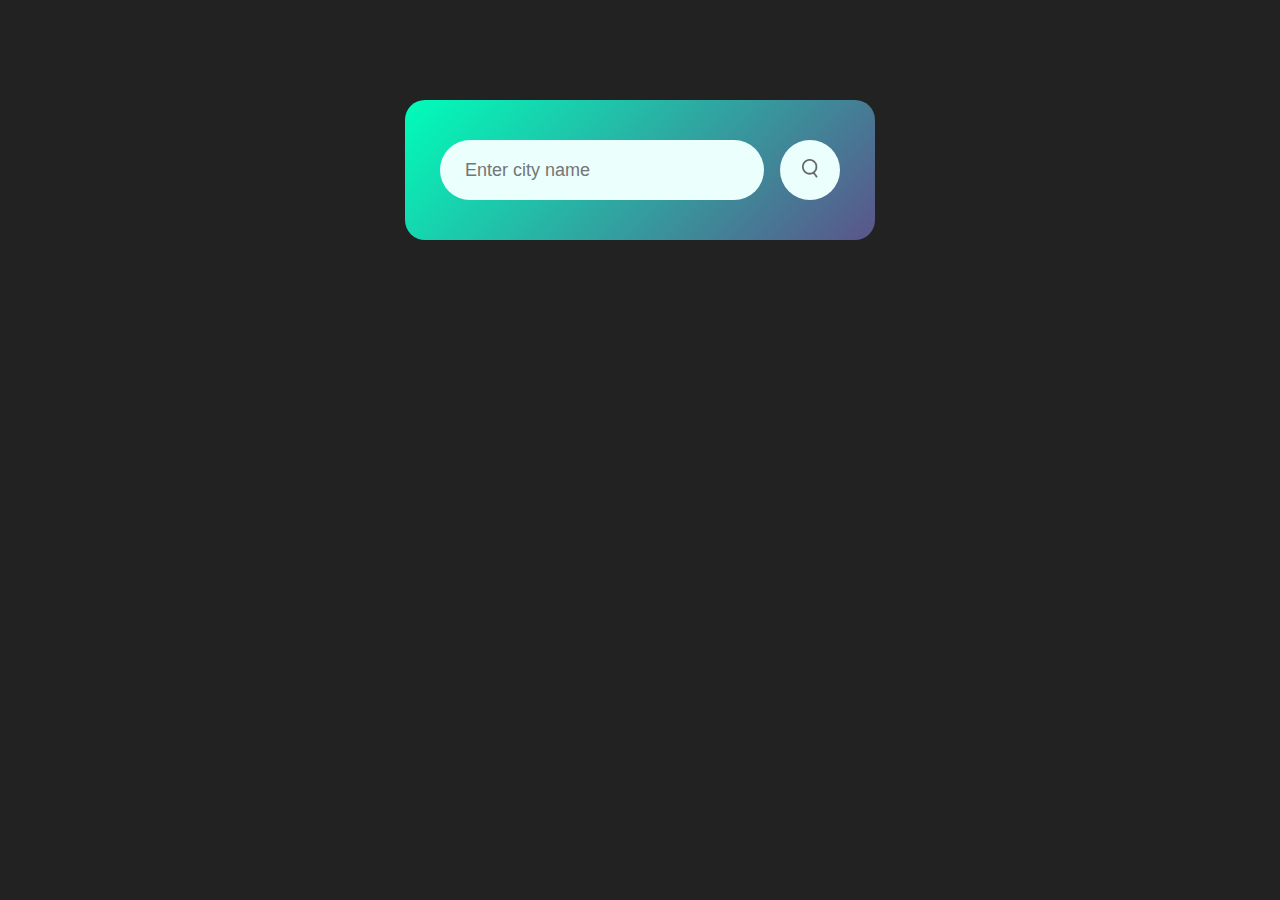
<file: Day 1 - Weather App/index.html>
<!DOCTYPE html>
<html lang="en">
<head>
    <meta name="viewport" content="width=device-width, initial-scale=1.0">
    <title>Javascript 30 Day Challenge Day 1 - Weather App</title>
    <link rel="stylesheet" href="style.css">
</head>
<body>
    <div class="card">
        <div class="search">
            <input type="search" placeholder="Enter city name" spellcheck="false">
            <button><img src="images/search.png"></button>
        </div>
        <div class="error">
            <p>Invalid City Name</p>
        </div>
        <div class="weather">
            <img src="images/rain.png" class="weather-icon">
            <h1 class="temp">22°c</h1>
            <h2 class="city">New York</h2>
            <div class="details">
                <div class="col">
                    <img src="images/humidity.png">
                    <div>
                        <p class="humidity">50%</p>
                        <p>Humidity</p>
                    </div>
                </div>
                <div class="col">
                    <img src="images/wind.png">
                    <div>
                        <p class="wind">15 km/h</p>
                        <p>Wind Speed</p>
                    </div>
                </div>    
            </div>
        </div>
    </div>

<script>
    const apiKey=[API KEY];
    const apiURL="https://api.openweathermap.org/data/2.5/weather?units=imperial&q="
    
    const searchBox = document.querySelector(".search input")
    const searchBtn = document.querySelector(".search button")
    const weatherIcon = document.querySelector(".weather-icon")
    
    async function checkWeather(city) {
        const response = await fetch(apiURL + city + `&appid=${apiKey}`);
        
        if(response.status=404){
            document.querySelector(".error").style.display = "block"
            document.querySelector(".weather").style.display = "none"
        }else{
            document.querySelector(".weather").style.display = "block"
        }
        
        var data = await response.json();

        document.querySelector(".city").innerHTML = data.name;
        document.querySelector(".temp").innerHTML = Math.round(data.main.temp) + "°f";
        document.querySelector(".humidity").innerHTML = data.main.humidity + "%";
        document.querySelector(".wind").innerHTML = data.wind.speed + " mph";
        
        if(data.weather[0].main =="Clouds"){
                weatherIcon.src="images/clouds.png";
        }
        else if(data.weather[0] == "Clear"){
            weatherIcon.src="images/clear.png";
        }
        else if(data.weather[0] == "Rain"){
            weatherIcon.src="images/rain.png";
        }
        else if(data.weather[0].main == "Drizzle"){
            weatherIcon.src="images/drizzle.png";
        }
        else if(data.weather[0].main == "Mist"){
            weatherIcon.src="images/mist.png";
        }

        document.querySelector(".weather").style.display = "block"
        document.querySelector(".error").style.display = "none"
    }

    searchBtn.addEventListener("click", ()=>{
        checkWeather(searchBox.value); 
    })

</script>
</body>
</html>
</file>
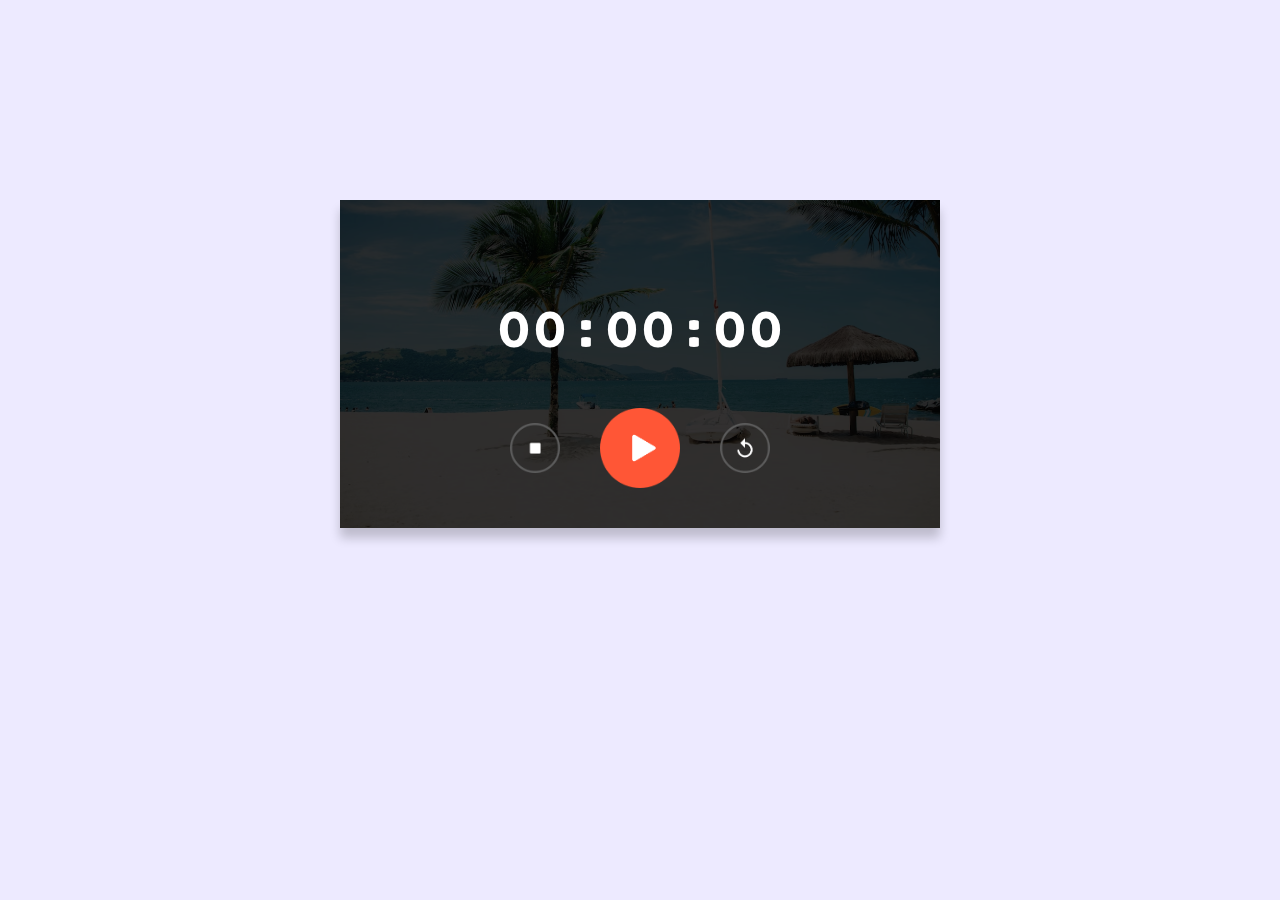
<file: Day 10 - Stop Watch/index.html>
<!DOCTYPE html>
<html lang="en">
<head>
    <meta charset="UTF-8">
    <meta name="viewport" content="width=device-width, initial-scale=1.0">
    <title>Stop Watch</title>
    <link rel="stylesheet" href="style.css">
</head>
<body>
    <div class="stopWatch">
        <h1 id="displayTime">00:00:00</h1>
        <div class="buttons">
            <img src="images/stop.png" onclick="watchStop()">
            <img src="images/start.png" onclick="watchStart()">
            <img src="images/reset.png" onclick="watchReset()">
        </div>
    </div>

<script>

    let [seconds, minutes, hours] = [0,0,0];
    let displayTime = document.getElementById("displayTime");
    let timer = null;

    function stopWatch(){
        seconds++;
        if(seconds == 60)
        {
            seconds = 0;
            minutes++;
            if(minutes == 60)
            {
                minutes = 0;
                hours++;
            }
        }

        let h = hours < 10 ? "0" + hours: hours;
        let m = minutes < 10 ? "0" + minutes: minutes;
        let s = seconds < 10 ? "0" + seconds: seconds;
        
        displayTime.innerHTML = h + ":" + m + ":" + s;
    }
        
        
    function watchStart(){
        if(timer !== null)
        {
            clearInterval(timer);
        }

        timer = setInterval(stopWatch, 1000);
    }

    function watchStop(){
        clearInterval(timer);
    }

    function watchReset(){
        clearInterval(timer);
        [seconds, minutes, hours] = [0,0,0];
        displayTime.innerHTML = "00:00:00";
    }


</script>
</body>
</html>
</file>
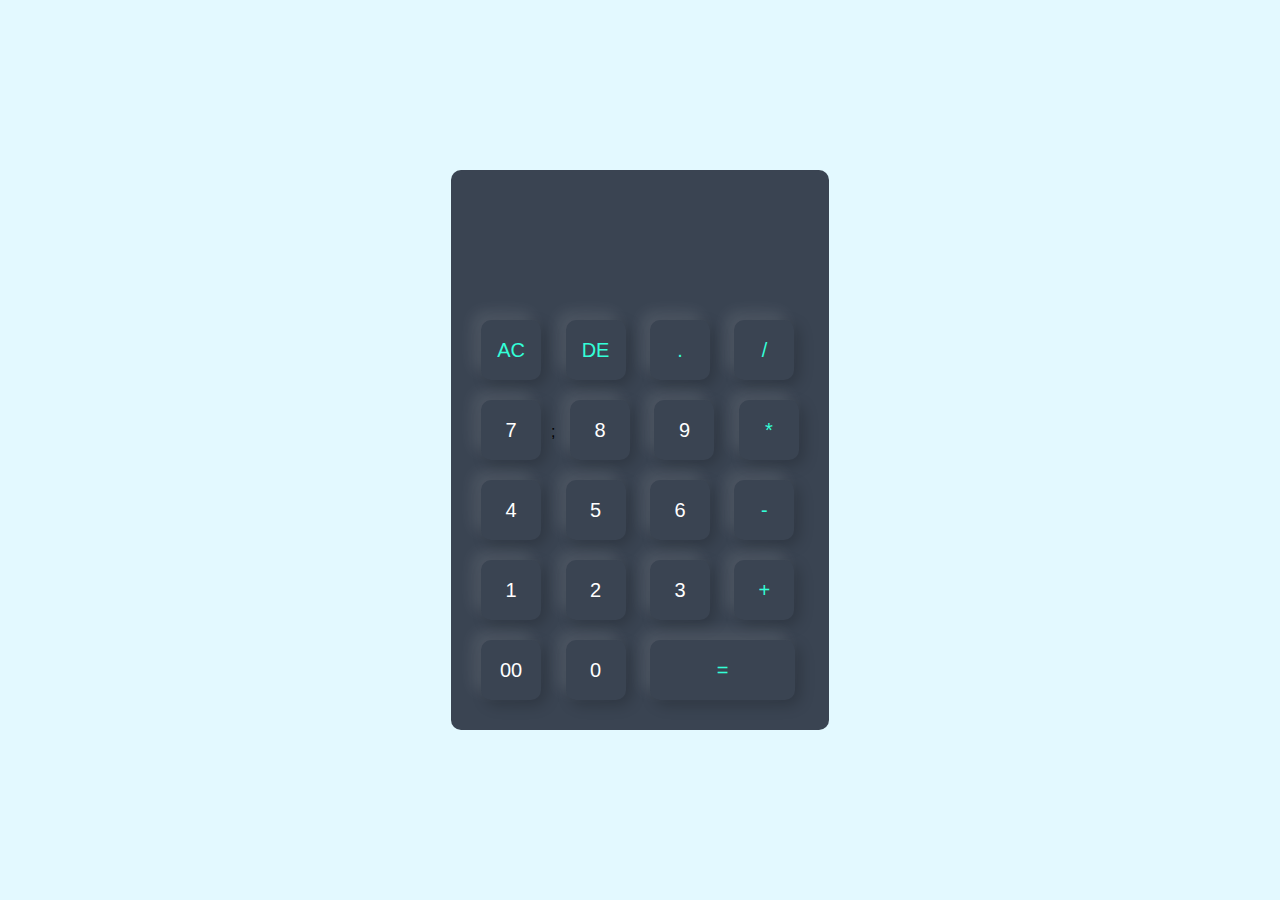
<file: Day 11 Calculator/index.html>
<!DOCTYPE html>
<html lang="en">
<head>
    <meta charset="UTF-8">
    <meta name="viewport" content="width=device-width, initial-scale=1.0">
    <title>Cakculator</title>
    <link rel="stylesheet" href="style.css">
</head>
<body>
    <div class="container">
        <div class="calculator">
            <form>
                <div class="display">
                    <input type="text" name="display">
                </div>
                <div>
                    <input type="button" value="AC" onclick="display.value = ' ' " class="operator">
                    <input type="button" value="DE" onclick="display.value = display.value.toString().slice(0, -1)" class="operator">
                    <input type="button" value="." onclick="display.value += '.' " class="operator">
                    <input type="button" value="/" onclick="display.value += '/' " class="operator">
                </div>
                <div>
                    <input type="button" value="7" onclick="display.value += '7' ">;
                    <input type="button" value="8"  onclick="display.value += '8' ">
                    <input type="button" value="9"  onclick="display.value += '9' ">
                    <input type="button" value="*"  onclick="display.value += '*' " class="operator">
                </div>
                <div>
                    <input type="button" value="4" onclick="display.value += '4' ">
                    <input type="button" value="5" onclick="display.value += '5' ">
                    <input type="button" value="6" onclick="display.value += '6' ">
                    <input type="button" value="-" onclick="display.value += '-' " class="operator">
                </div>
                <div>
                    <input type="button" value="1" onclick="display.value += '1' ">
                    <input type="button" value="2" onclick="display.value += '2' ">
                    <input type="button" value="3" onclick="display.value += '3' ">
                    <input type="button" value="+" onclick="display.value += '+' " class="operator">
                </div>
                <div> 
                    <input type="button" value="00" onclick="display.value += '00' ">
                    <input type="button" value="0" onclick="display.value += '0' ">
                    <input type="button" value="="  class="equal operator" onclick="display.value = eval(display.value)" >
                </div>
            </form>
        </div>
    </div>

<script>

</script>
</body>
</html>
</file>
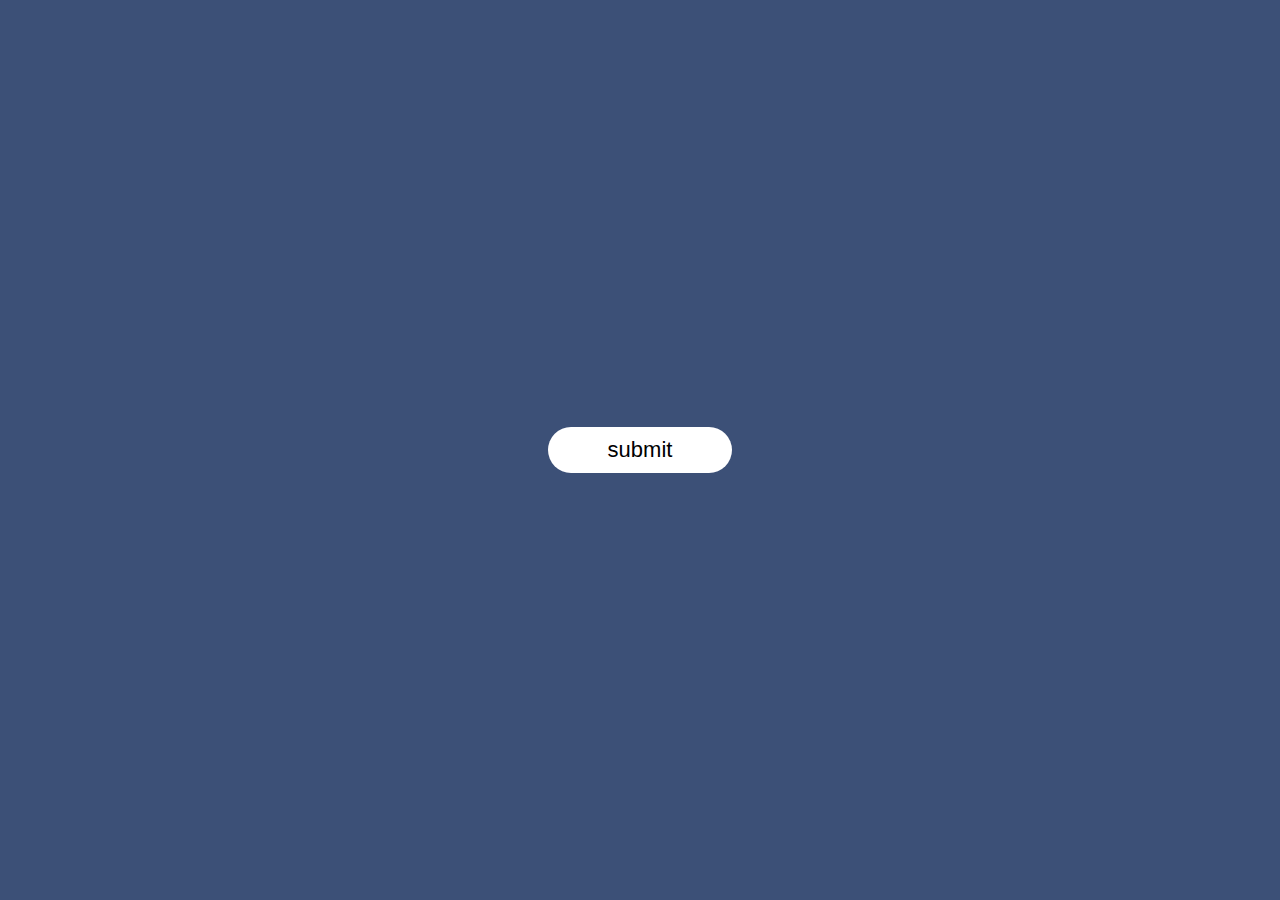
<file: Day 12 - Modal Box/index.html>
<!DOCTYPE html>
<html lang="en">
<head>
    <meta charset="UTF-8">
    <meta name="viewport" content="width=device-width, initial-scale=1.0">
    <title>Modal Box</title>
    <link rel="stylesheet" href="style.css">
</head> 
<body>
    
    <div class="container">
        <button type="submit" class="btn" onclick="openPopup()">submit</button>
        <div class="popup" id="popup">
            <img src="404-tick.png">
            <h2>Thank You!</h2>
            <p>Your detials has been successfully submitted. Thanks!</p>
            <button type="button" onclick="closePopup()">Ok</button>
        </div>
    </div>
<script>
    let popup = document.getElementById('popup');

    function openPopup(){
        popup.classList.add('open-popup');
    }

    function closePopup(){
        popup.classList.remove('open-popup');
    }



</script>
</body>
</html>
</file>
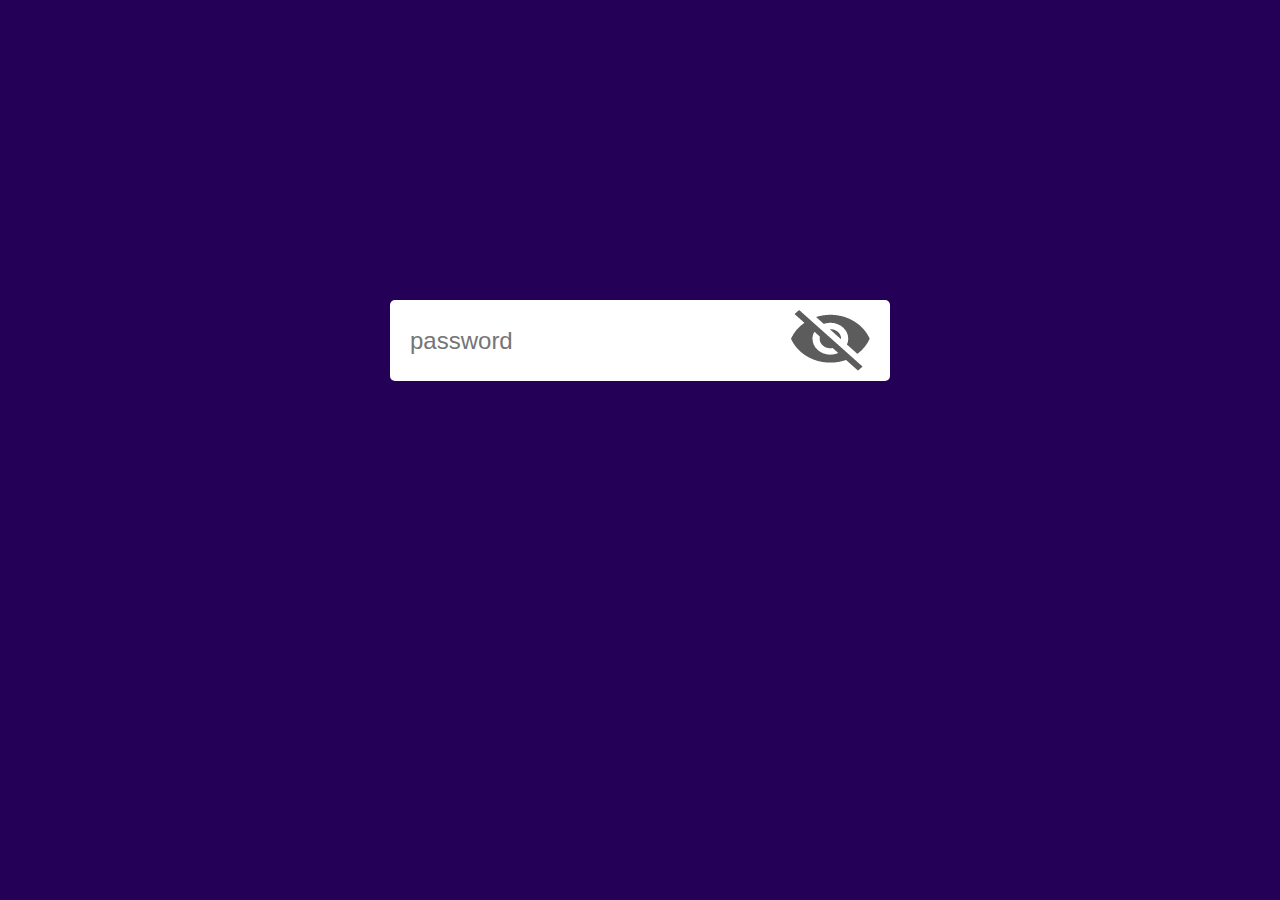
<file: Day 13 - Password Show/index.html>
<!DOCTYPE html>
<html lang="en">
<head>
    <meta charset="UTF-8">
    <meta name="viewport" content="width=device-width, initial-scale=1.0">
    <title>Show/Hide Password</title>
    <link rel="stylesheet" href="style.css">
</head>
<body>
    <div class="input-box">
        <input type="password" placeholder="password" id="password">
        <img src="eye-close.png" id="eye-icon">
    </div>

<script>

    let eyeicon = document.getElementById('eye-icon');
    let password = document.getElementById('password');

    eyeicon.onclick = function(){
        if(password.type=="password"){
            password.type="text";
            eyeicon.src = 'eye-open.png';
        }else
        {
            password.type="password";
            eyeicon.src = "eye-close.png";
        }
    }

</script>
</body>
</html>
</file>
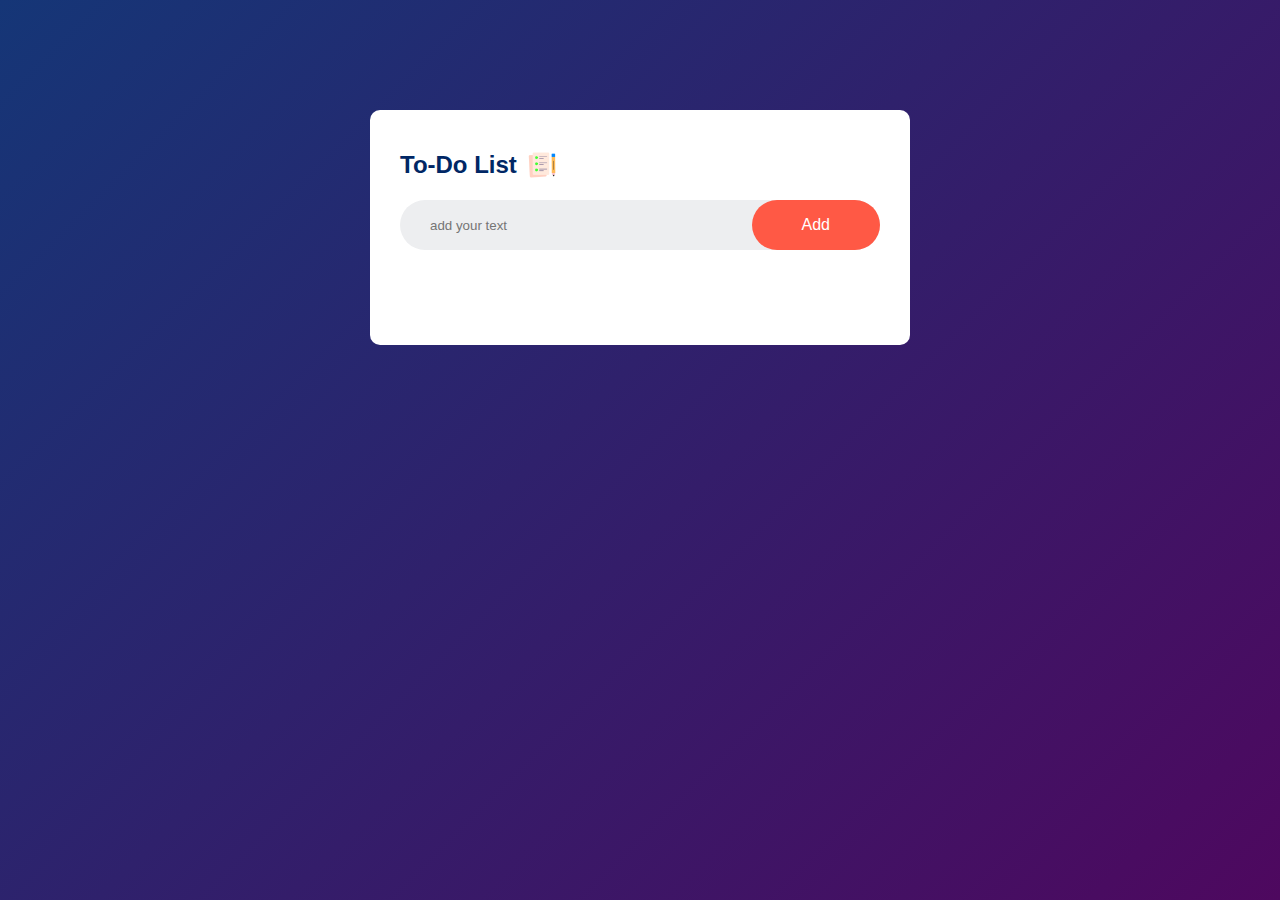
<file: Day 2 - To Do App/index.html>
<!DOCTYPE html>
<html lang="en">
<head>
    <meta charset="UTF-8">
    <meta name="viewport" content="width=device-width, initial-scale=1.0">
    <link rel="stylesheet" href="style.css">
    <title>Todo App</title>
</head>
<body>
    <div class="container">
        <div class="todo-app">
            <h2>To-Do List <img src="images/icon.png"></h2>
            <div class="row">
                <input type="text" id="input-box" placeholder="add your text">
                <button onclick="addTask()">Add</button>      
            </div>
            <ul id="list-container">
                <!-- <li class="checked"">Task 1</li>
                <li>Task 2</li>
                <li>Task 3</li> -->
            </ul>
        </div>
    </div>

<script src="script.js"></script>
</body>
</html>
</file>
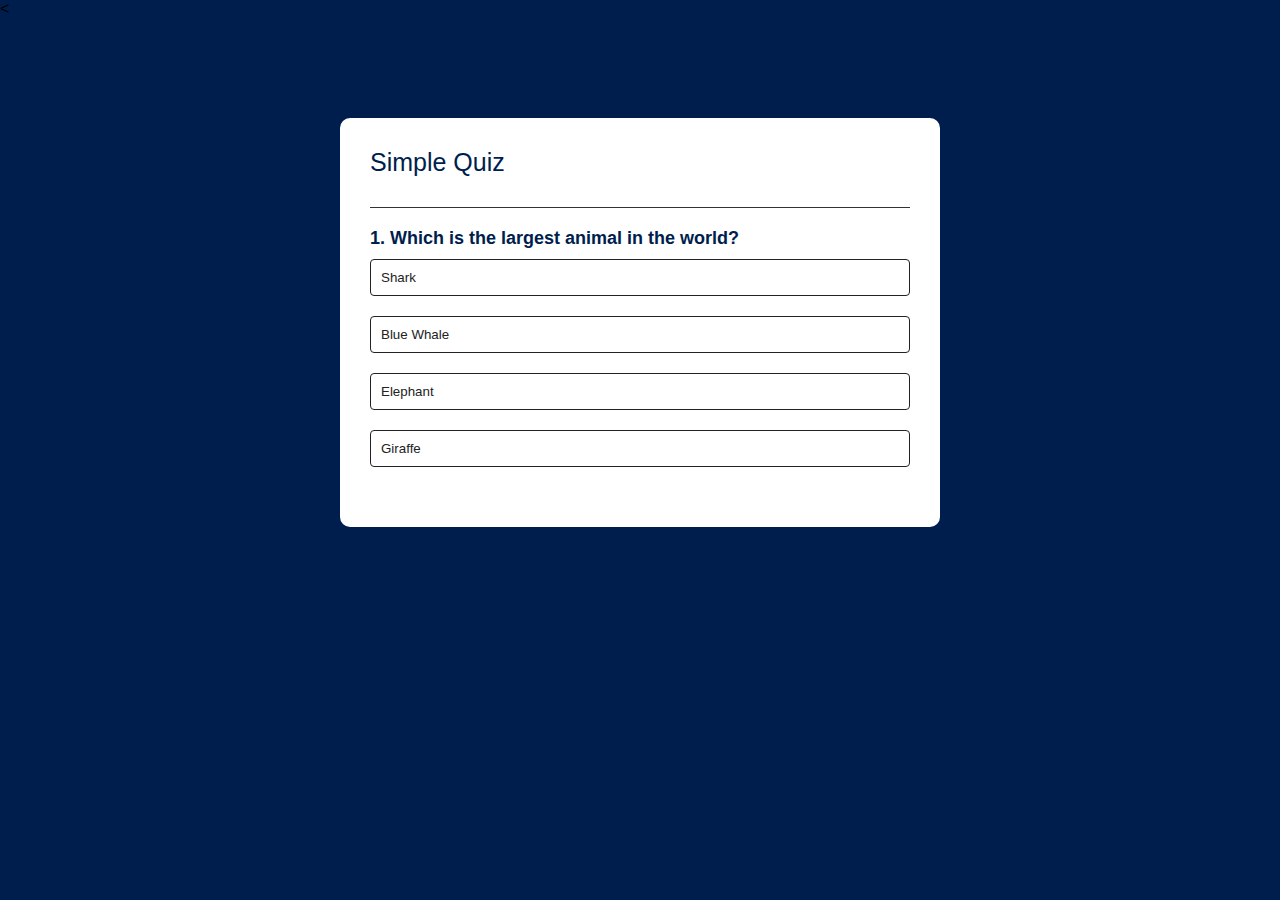
<file: Day 3 - Quiz App/index.html>
<!DOCTYPE html>
<html lang="en">
<head>
    <meta charset="UTF-8"><
    <meta name="viewport" content="width=device-width, initial-scale=1.0">
    <title>Quiz App</title>
    <link rel="stylesheet" href="style.css">
</head>
<body>
    <div class="app"> 
        <h1>Simple Quiz</h1>
        <div class="quiz">
            <h2 id="question">Question goes here</h2>
            <div id="answer-buttons">
                <button class="btn">Answer 1</button>
                <button class="btn">Answer 2</button>
                <button class="btn">Answer 3</button>
                <button class="btn">Answer 4</button>
            </div>
            <button id="next-btn">Next</button>
        </div>
    </div>

    <script src="script.js"></script>
</body>
</html>
</file>
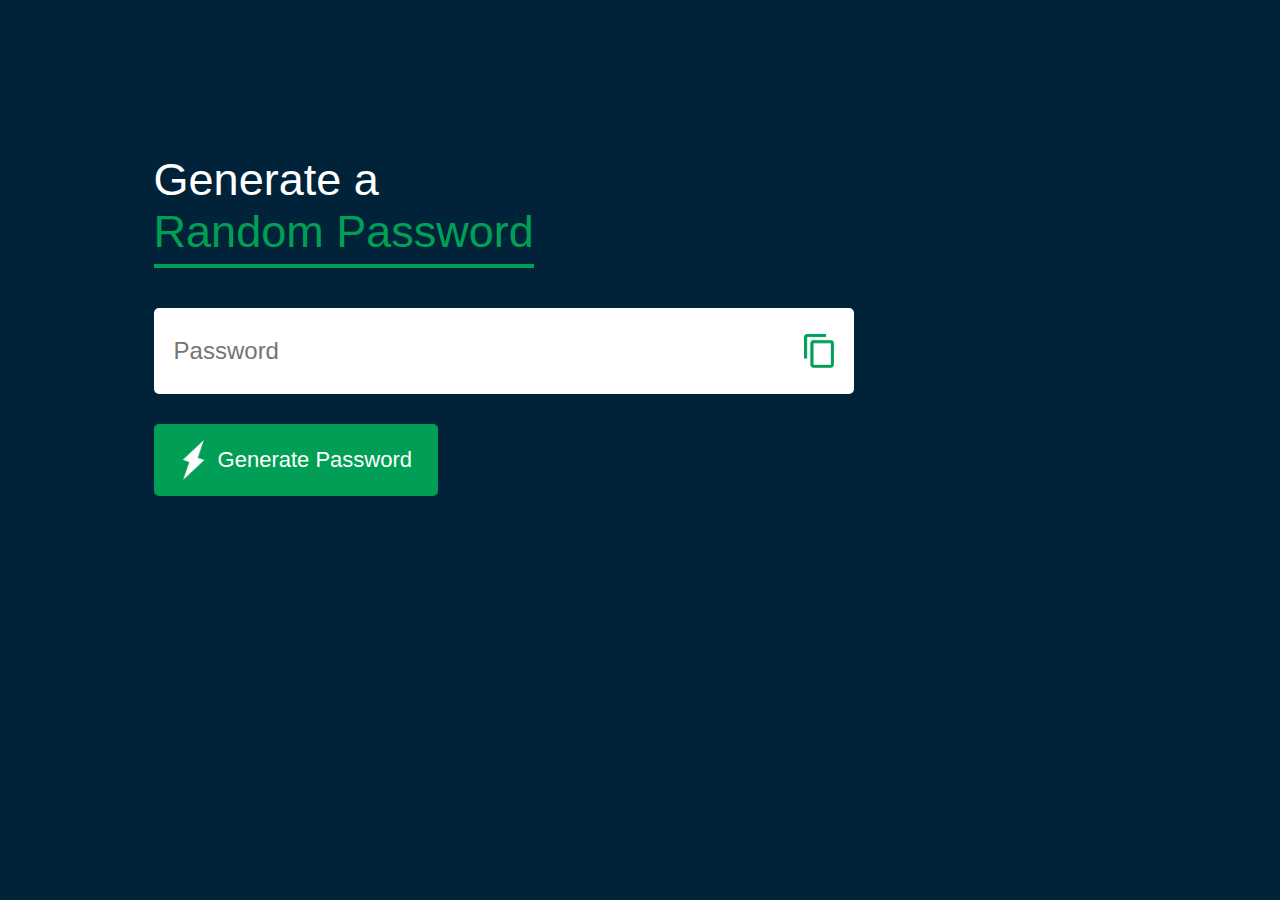
<file: Day 4 - Password Generator/index.html>
<!DOCTYPE html>
<html lang="en">
<head>
    <meta charset="UTF-8">
    <meta name="viewport" content="width=device-width, initial-scale=1.0">
    <title>Password Generator</title>
    <link rel="stylesheet" href="style.css">
</head>
<body>
    <div class="container">
        <h1>Generate a<br> <span>Random Password</span></h1>
        <div class="display">
            <input type="text" id="password" placeholder="Password">
            <img src="images/copy.png" onclick="copyPassword()">
        </div>
        <button onclick="generatePassword()"><img src="images/generate.png">Generate Password</button>
    </div>

<script src="script.js"></script>
</body>
</html>
</file>
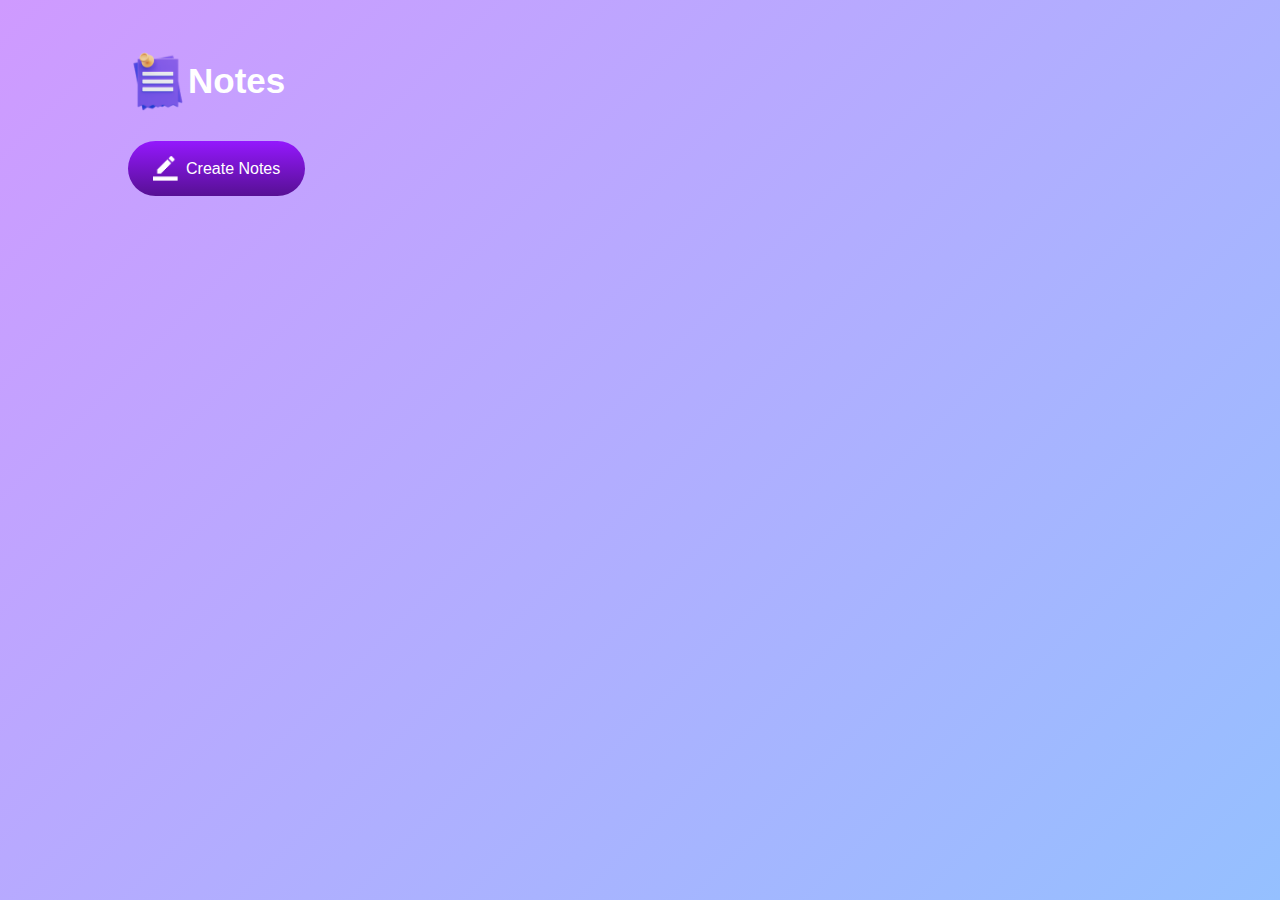
<file: Day 5 - Note Taking App/index.html>
<!DOCTYPE html>
<html lang="en">
<head>
    <meta charset="UTF-8">
    <meta name="viewport" content="width=device-width, initial-scale=1.0">
    <title>Note Taking App</title>
    <link rel="stylesheet" href="style.css">
</head>
<body>

    <div class="container">
        <h1><img src="images/notes.png">Notes</h1>
        <button class="btn"><img src="images/edit.png">Create Notes</button>
    
        <div class="notes-container">
            <!-- <p contenteditable="true" class="input-box">
            <img src="images/delete.png">
            </p>
           -->
        </div>
    </div>

<script src="script.js"></script>
</body>
</html>
</file>
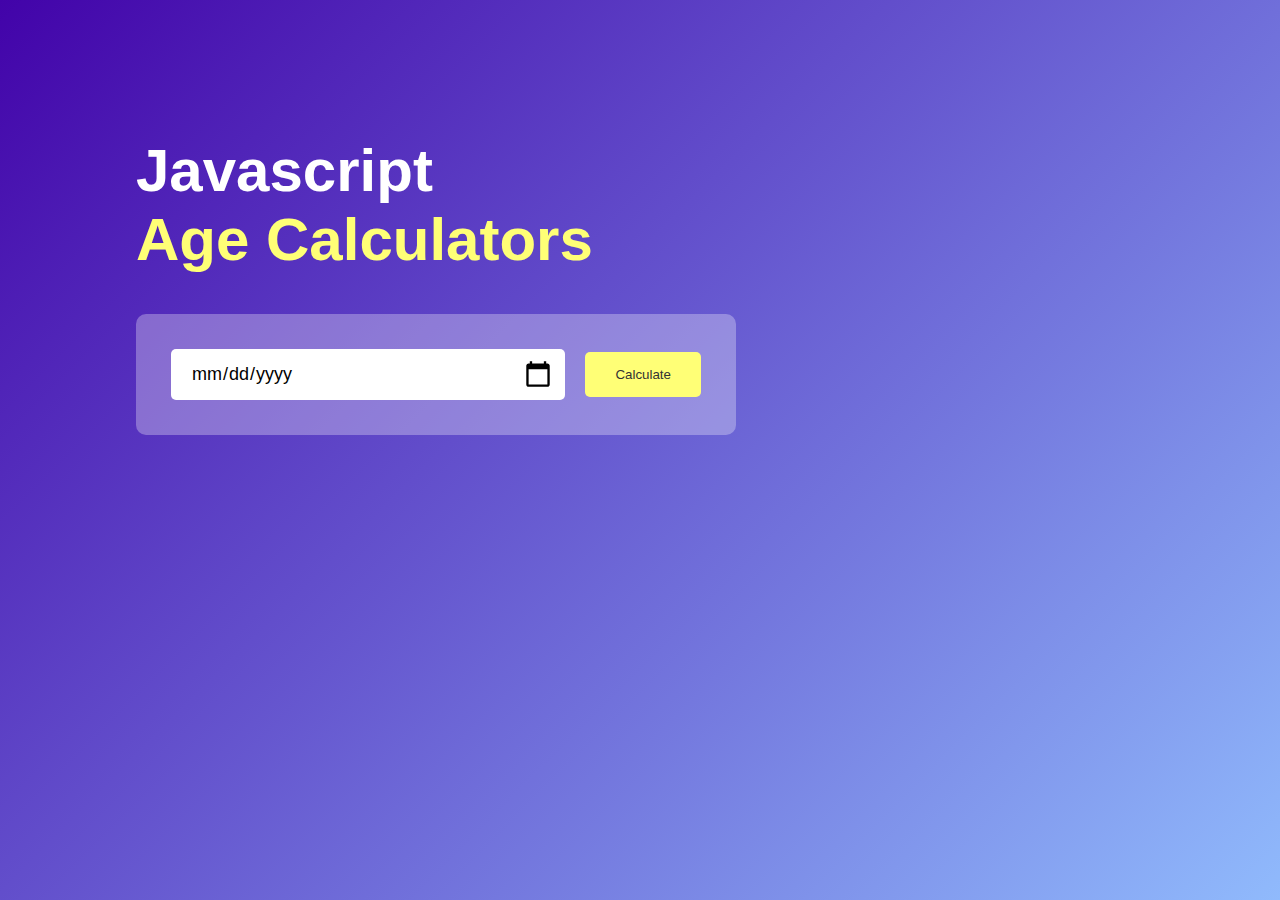
<file: Day 6 - Age Calculator/index.html>
<!DOCTYPE html>
<html lang="en">
<head>
    <meta charset="UTF-8">
    <meta name="viewport" content="width=device-width, initial-scale=1.0">
    <title>Age Calculator</title>
    <link rel="stylesheet" href="style.css">
</head>
<body>
    <div class="container">
        <div class="calculator">
            <h1>Javascript<br><span>Age Calculators</span></h1>
            <div class="input-box">
                <input type="date" id="date">
                <button onclick="calculateAge()">Calculate</button>
            </div>
            <p id="result"></p>
        </div>
    </div>

<script>
    let userInput = document.getElementById("date");
    userInput.max = new Date().toISOString().split("T")[0];
    let result = document.getElementById("result")

    function calculateAge(){
        let birthDate = new Date(userInput.value);

        let d1 = birthDate.getDate();
        let m1 = birthDate.getMonth() + 1;
        let y1 = birthDate.getFullYear();

        let today = new Date();

        let d2 = today.getDate();
        let m2 = today.getMonth() + 1;
        let y2 = today.getFullYear();
    
        let d3, m3, y3;

        y3 = y2 - y1;
        
        if(m2 >= m1){
            m3 = m2 - m1;
        }else{
            y3--;
            m3 = 12 + m2 - m1;
        }
        
        if(d2 >= d1){
            d3 = d2 - d1;
        }else{
            m3--;
            m3 = getDaysInMonth(y1, m1) + d2 - d1;
        }
        if(m3 < 0){
            m3 = 11;
            y3--;
        }
        result.innerHTML = `You are <span>${y3}</span> years, <span>${m3}</span> months, and <span>${d3}</span> days old `;
    }

    function getDaysInMonth(year, month){
        return new Date(year, month, 0).getDate();
    }

</script>
</body>
</html>
</file>
<file: Day 1 - Weather App/style.css>
*{
    margin: 0;
    padding: 0;
    font-family: 'Poppins', sans-serif;
    box-sizing: border-box;
}
body{
    background: #222;
}
.card{
    width: 90%;
    max-width: 470px;
    background: linear-gradient(135deg, #00feba, #5b548a);
    color: #fff;
    margin: 100px auto 0;
    border-radius: 20px;
    padding: 40px 35px;
    text-align: center;
}
.search{
    width: 100%;
    display: flex;
    align-items: center;
    justify-content: space-between;
}
.search input{
    border: 0;
    outline: 0;
    background: #ebfffc;
    padding: 10px 25px;
    height: 60px;
    color: #555;
    border-radius: 30px;
    flex: 1;
    margin-right: 16px;
    font-size: 18px;
}
.search button{
    border: 0;
    outline: 0;
    background: #ebfffc;
    border-radius: 50%;
    width: 60px;
    height: 60px;
    cursor: pointer;
}
.search button img{
    width: 16px;    
}
.weather-icon{
    width: 170px;
    margin-top: 30px;
}
.weather h1{
    font-size: 80px;
    font-weight: 500px;
}
.weather h2{
    font-size: 45px;
    font-weight: 400px;
    margin-top: -10px;
}

.details{
    display: flex;
    align-items: center;
    justify-content: space-between;
    padding: 0 20px;
    margin-top: 50px;
}
.col{
    display: flex;
    align-items: center;
    text-align: left;
}
.col img{
    width: 40px;
    margin-right: 10px;
}
.humditiy, .wind{
    font-size: 28px;
    margin-top: -6px;
}
.weather{
    display: none;
}
.error{
    text-align: left;
    margin-left: 10px;
    font-size: 14px;
    margin-top: 10px;
    display: none;
}
</file>
<file: Day 10 - Stop Watch/style.css>
/* *{
    margin: 0;
    padding: 0;
    font-family: 'Poppins', sans-serif;
    box-sizing: border-box;
}
 */

 @import url('https://fonts.googleapis.com/css2?family=Courier+Prime:ital,wght@0,400;0,700;1,400;1,700&display=swap');

 body{
    background: #edeaff;
    font-family: "Courier Prime", monospace;
 }

 .stopWatch{
    width: 90%;
    max-width: 600px;
    background-image: linear-gradient(rgba(0,0,0,0.8), rgba(0,0,0,0.8)), url(images/background.png);
    background-size: cover;
    background-position: center;
    text-align: center;
    padding: 40px 0;
    color: #fff;
    margin: 200px auto 0;
    box-shadow: 0 10px 10px rgba(0, 0, 0, 0.2); 
 }

 .stopWatch h1{
    margin-top: 60px;
    font-size: 60px;
    font-weight: light;

 }

 .buttons{
    display: flex;
    align-items: center;
    justify-content: center;
 }

 .buttons img{
    width: 50px;
    margin: 0 20px;
    cursor: pointer;
 }

 .buttons img:nth-child(2){
    width: 80px;
 }
</file>
<file: Day 11 Calculator/style.css>
*{
    margin: 0;
    padding: 0;
    font-family: 'Poppins', sans-serif;
    box-sizing: border-box;
}

.container{
    width: 100%;
    height: 100vh;
    background: #e3f9ff;
    display: flex;
    align-items: center;
    justify-content: center;
}

.calculator{
    background: #3a4452;
    padding: 20px;
    border-radius: 10px;
}

.calculator form input{
    border: 0;
    outline: 0;
    width: 60px;
    height: 60px;
    border-radius: 10px;
    box-shadow: -8px -8px 15px rgba(255, 255, 255, 0.1), 5px 5px 15px rgba(0, 0, 0, 0.2);
    background: transparent;
    font-size: 20px;
    color: #fff;
    cursor: pointer;
    margin: 10px;
}

form .display{
    display: flex;
    justify-content: flex-end;
    margin: 20px 0;
}

form .display input{
    text-align: right;
    flex: 1;
    font-size: 45px;
    box-shadow: none;
}

form input.equal{
    width: 145px;
}

form input.operator{
    color: #33ffd8;
}
</file>
<file: Day 12 - Modal Box/style.css>
*{
    margin: 0;
    padding: 0;
    box-sizing: border-box;
    font-family: 'Pippins', sans-serif
}

.container{
    width: 100%;
    height: 100vh;
    background: #3c5077;
    display: flex;
    align-items: center;
    justify-content: center;
}

.btn{
    padding: 10px 60px;
    background: #fff;
    border: 0;
    outline: none;
    cursor: pointer;
    font-size: 22px;
    font-weight: 500;
    border-radius: 30px;
}

.popup{
    width: 400px;
    background: #fff;
    border-radius: 6px;
    position: absolute;
    top: 0%;
    left: 50%;
    transform: translate(-50%, -50%) scale(0.1);
    text-align: center;
    padding: 0 30px 30px;
    color: #333;
    visibility: hidden;
    transition: transform 0.4s, top 0.4s;
}


.open-popup{
    visibility: visible;
    top: 50%;
    transform: translate(-50%, -50%) scale(1);
}

.popup img{
    width: 100px;
    margin-top: -50px;
    border-radius: 50%;
    box-shadow: -2px 5px rgba(0, 0, 0, 0.2);
}

.popup h2{
    font-size: 38px;
    font-weight: 500;
    margin: 30px 0 10px;
}

.popup button{
    width: 100%;
    margin-top: 50px;
    padding: 10px 0;
    background: #6fd649;
    color: #fff;
    border: 0;
    outline: none;
    font-size: 18px;
    border-radius: 4px;
    cursor: pointer;
    box-shadow: 5px 5px rgba(0, 0, 0, 0.2);
}
</file>
<file: Day 13 - Password Show/style.css>
*{
    margin: 0;
    padding: 0;
    font-family: 'Poppins', sans-serif;
    box-sizing: border-box;
}

body{
    background: #250057;
}

.input-box{
    background: #fff;
    width: 90%;
    max-width: 500px;
    border-radius: 5px;
    padding: 10px 20px;
    margin: 300px auto;
    display: flex;
    align-items: center;
}

.input-box input{
    width: 100%;
    padding: 10px 0;
    border: 0;
    outline: 0;
    font-size: 24px;
    color: #555;
}

.inpput-box img{
    width: 35px;
    cursor: pointer;
}
</file>
<file: Day 2 - To Do App/style.css>
*{
    margin: 0;
    padding: 0;
    font-family: 'Poppins', sans-serif;
    box-sizing: border-box;
}

.container{
    width: 100%;
    min-height: 100vh;
    background: linear-gradient(135deg, #153677, #4e085f);
    padding: 10px;
}

.todo-app{
    width: 100%;
    max-width: 540px;
    background: #fff;
    margin: 100px auto 20px;
    padding: 40px 30px 70px;
    border-radius: 10px;

}
.todo-app h2{
    color: #002765;
    display: flex;
    align-items: center;
    margin-bottom: 20px;
}

.todo-app h2 img{
    width: 30px;
    margin-left: 10px;
}

.row{
    display: flex;
    align-items: center;
    justify-content: space-between;
    background: #edeef0;
    border-radius: 30px;
    padding-left: 20px;
    margin-bottom: 25px;
}

input{
    flex: 1;
    border: none;
    outline: none;
    background: transparent;
    padding: 10px;
}

button{
    border: none;
    outline: none;
    padding: 16px 50px;
    background: #ff5945;
    color: #fff;
    font-size: 16px;
    cursor: pointer;
    border-radius: 40px;
}

ul li{
    list-style: none;
    font-size: 17px;
    padding: 12px 8px 12px 50px;
    user-select: none;
    cursor: pointer;
    position: relative;
}

ul li::before{
    content: '';
    position: absolute;
    height: 28px;
    width: 28px;
    border-radius: 50%;
    background-image: url(images/unchecked.png);
    background-size: cover;
    background-position: center;
    top: 12px;
    left: 8px;
}

ul li.checked{
    color: #555;
    text-decoration: line-through;
}

ul li.checked::before{
    background-image: url("images/checked.png");
}

ul li span{
    position: absolute;
    right: 0;
    top: 5px;
    width: 40px;
    height: 40px;
    font-size: 22px;
    color: #555;
    line-height: 40px;
    text-align: center;
    border-radius: 50%;
}

ul li span:hover{
    background: #edeef0;
}
</file>
<file: Day 3 - Quiz App/style.css>
*{
    margin: 0;
    padding: 0;
    font-family: "Poppins", sans-serif;
    box-sizing: border-box;
}

body{
    background: #001e4d;
}

.app{
    background: #fff;
    width: 90%;
    max-width: 600px;
    margin: 100px auto 0;
    border-radius: 10px;
    padding: 30px;
}

.app h1{
    font-size: 25px;
    color: #001e4d;
    font-weight: 400;
    border-bottom: 1px solid #333;
    padding-bottom: 30px;
}

.quiz{
    padding: 20px 0;
}

.quiz h2{
    font-size: 18px;
    color: #001e4d;
    font-weight: 600;
}

.btn{
    background: #fff;
    color: #222;
    font-weight: 500;
    width: 100%;
    border: 1px solid #222;
    padding: 10px;
    margin: 10px 0;
    text-align: left;
    border-radius: 4px;
    cursor: pointer;
    transition: all 0.3s;
}

.btn:hover:not([disabled]){
    background: #222;
    color: #fff;

}

.btn:disabled{
    cursor:no-drop;
}

#next-btn{
    background: #001e4d;
    color: #fff;
    font-weight: 500;
    width: 150px;
    border: 0;
    padding: 10px;
    margin: 20px auto 0;
    border-radius: 4px;
    cursor: pointer;
    display: none; 
}

.correct{
    background: #9acebc;
}

.incorrect{
    background: #ff9393;
}
</file>
<file: Day 4 - Password Generator/style.css>
*{
    padding: 0;
    margin: 0;
    font-family: "Poppins", sans-serif;
    box-sizing: border-box;
}

body{
    background: #002339;
    color: #fff;
}

.container{
    margin: 12%;
    width: 98%;
    max-width: 700px;
}

.display{
    width: 100%;
    margin-top: 50px;
    margin-bottom: 30px;
    background: #fff;
    color: #333;
    display: flex;
    align-items: center;
    justify-content: space-between;
    padding: 26px 20px;
    border-radius: 5px;
}

.container h1{
    font-weight: 500;
    font-size: 45px;
}

.container h1 span{
    color: #019f55;
    border-bottom: 4px solid #019f55;
    padding-bottom: 7px;
}

.display img{
    width: 30px;
    cursor: pointer;
}

.display input{
    border: 0;
    outline: 0;
    font-size: 24px;
}

.container button img{
    width: 28px;
    margin-right: 10px;
}

.container button{
    border: 0;
    outline: 0;
    background: #019f55;
    color: #fff;
    font-size: 22px;
    font-weight: 300;
    display: flex;
    align-items: center;
    justify-content: center;
    padding: 16px 26px;
    border-radius: 5px;
    cursor: pointer;
}
</file>
<file: Day 5 - Note Taking App/style.css>
*{
    margin: 0;
    padding: 0;
    font-family: "Poppins", sans-serif;
    box-sizing: border-box;
}

.container{
    width: 100%;
    min-height: 100vh;
    background: linear-gradient(135deg, #cf9aff, #95c0ff);
    color: #fff;
    padding-top: 4%;
    padding-left: 10%;
}

.container h1{
    display: flex;
    align-items: center;
    font-size: 35px;
    font-weight: 600;
}

.container h1 img{
    width: 60px;
}

.container button img{
    width: 25px;
    margin-right: 8px;
}

.container button{
    display: flex;
    align-items: center;
    background: linear-gradient(#9418fd, #571094);
    color: #fff;
    font-size: 16px;
    border: 0;
    outline: 0;
    border-radius: 40px;
    padding: 15px 25px;
    margin: 30px 0 20px;
    cursor: pointer;
}

.input-box{
    position: relative;
    width: 100%;
    max-width: 500px;
    min-height: 150px;
    background: #fff;
    color: #333;
    padding: 20px;
    margin: 20px 0;
    outline: none;
    border-radius: 5px;
}

.input-box img{
    width: 25px;
    position: absolute;
    bottom: 15px;
    right: 15px;
    cursor: pointer;
}
</file>
<file: Day 6 - Age Calculator/style.css>
*{
    margin: 0;
    padding: 0;
    font-family: "Poppins", sans-serif;
    box-sizing: border-box;
}

.container{
    width: 100%;
    min-height: 100vh;
    background: linear-gradient(135deg, #4203a9, #90bafc);
    color: #fff;
    padding: 10px;    
}

.calculator{
    width: 100%;
    max-width: 600px;
    margin-left: 10%;
    margin-top: 10%;
}

.calculator h1{
    font-size: 60px;

}

.calculator  span{
    color: #ffff76;
}

.input-box{
    margin: 40px 0;
    padding: 35px;
    border-radius: 10px;
    background: rgba(255, 255, 255, 0.3);
    display: flex;
    align-items: center;
}

.input-box input{
    flex: 1;
    margin-right: 20px;
    padding: 14px 20px;
    border: 0;
    outline: 0;
    font-size: 18px;
    border-radius: 5px;
    position: relative;
}

.input-box button{
    background: #ffff76;
    border: 0;
    outline: 0;
    padding: 15px 30px;
    border-radius: 5px;
    font-weight: 500;
    color: #333;
    cursor: pointer;
}

.input-box input::-webkit-calendar-picker-indicator{
    top: 0;
    left: 0;
    right: 0;
    bottom: 0;
    width: auto;
    height: auto;
    position: absolute;
    background-position: calc(100% - 10px);
    background-size: 30px;
    cursor: pointer;   
}

#result{
    font-size: 20px;
}

#result span{
    color: #ffff76;
}
</file>
